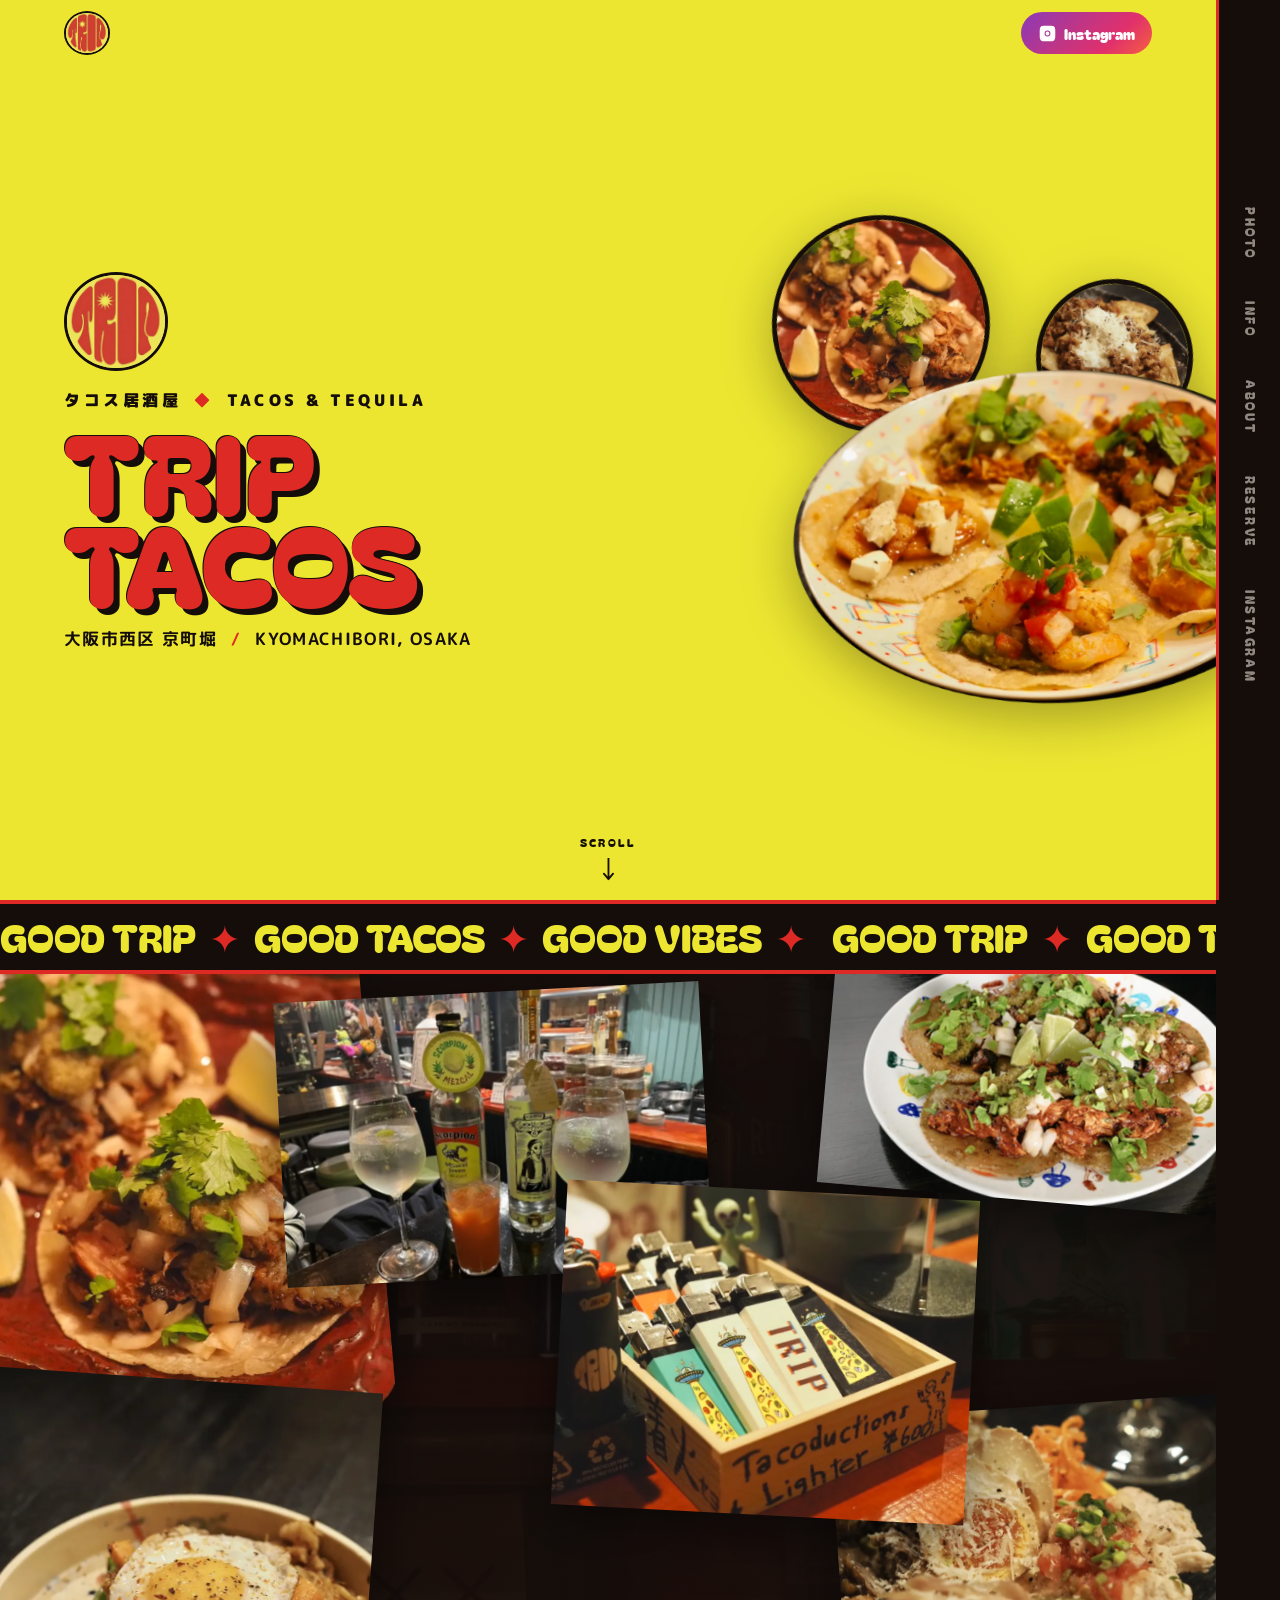
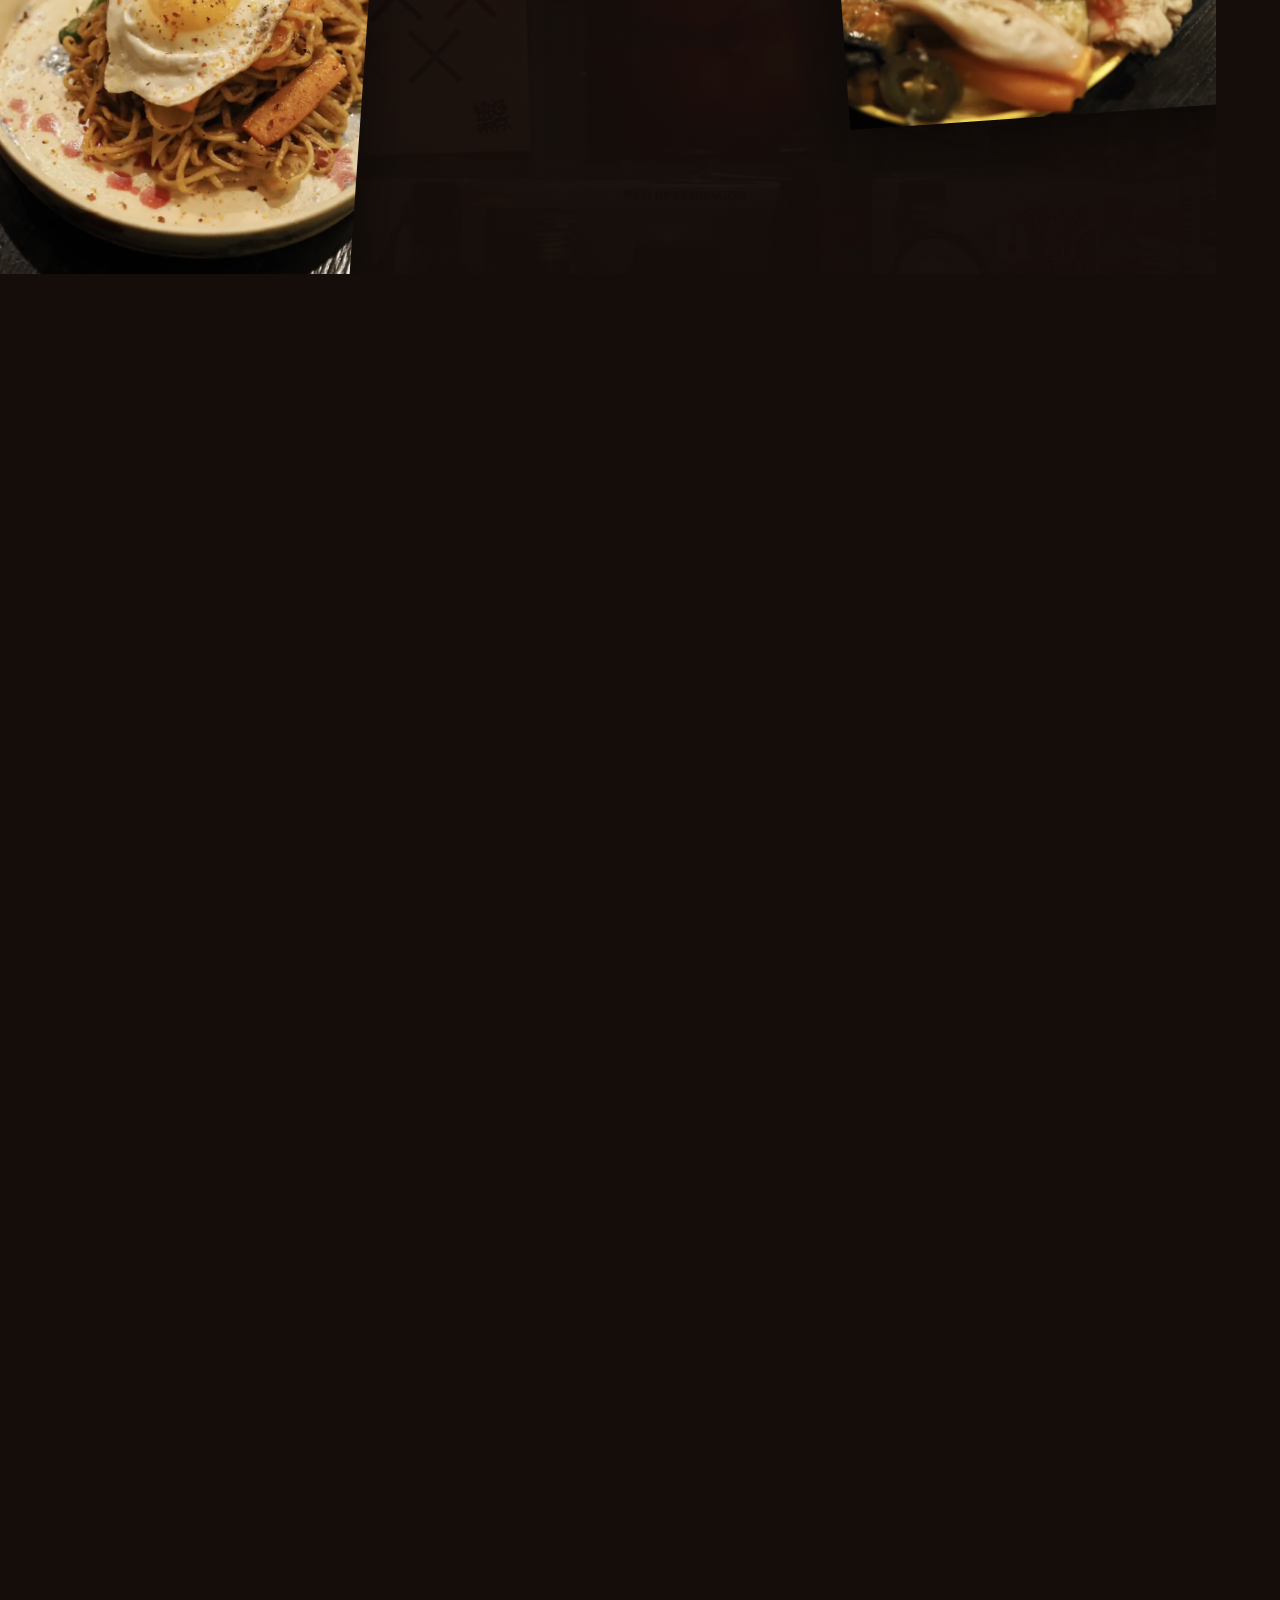
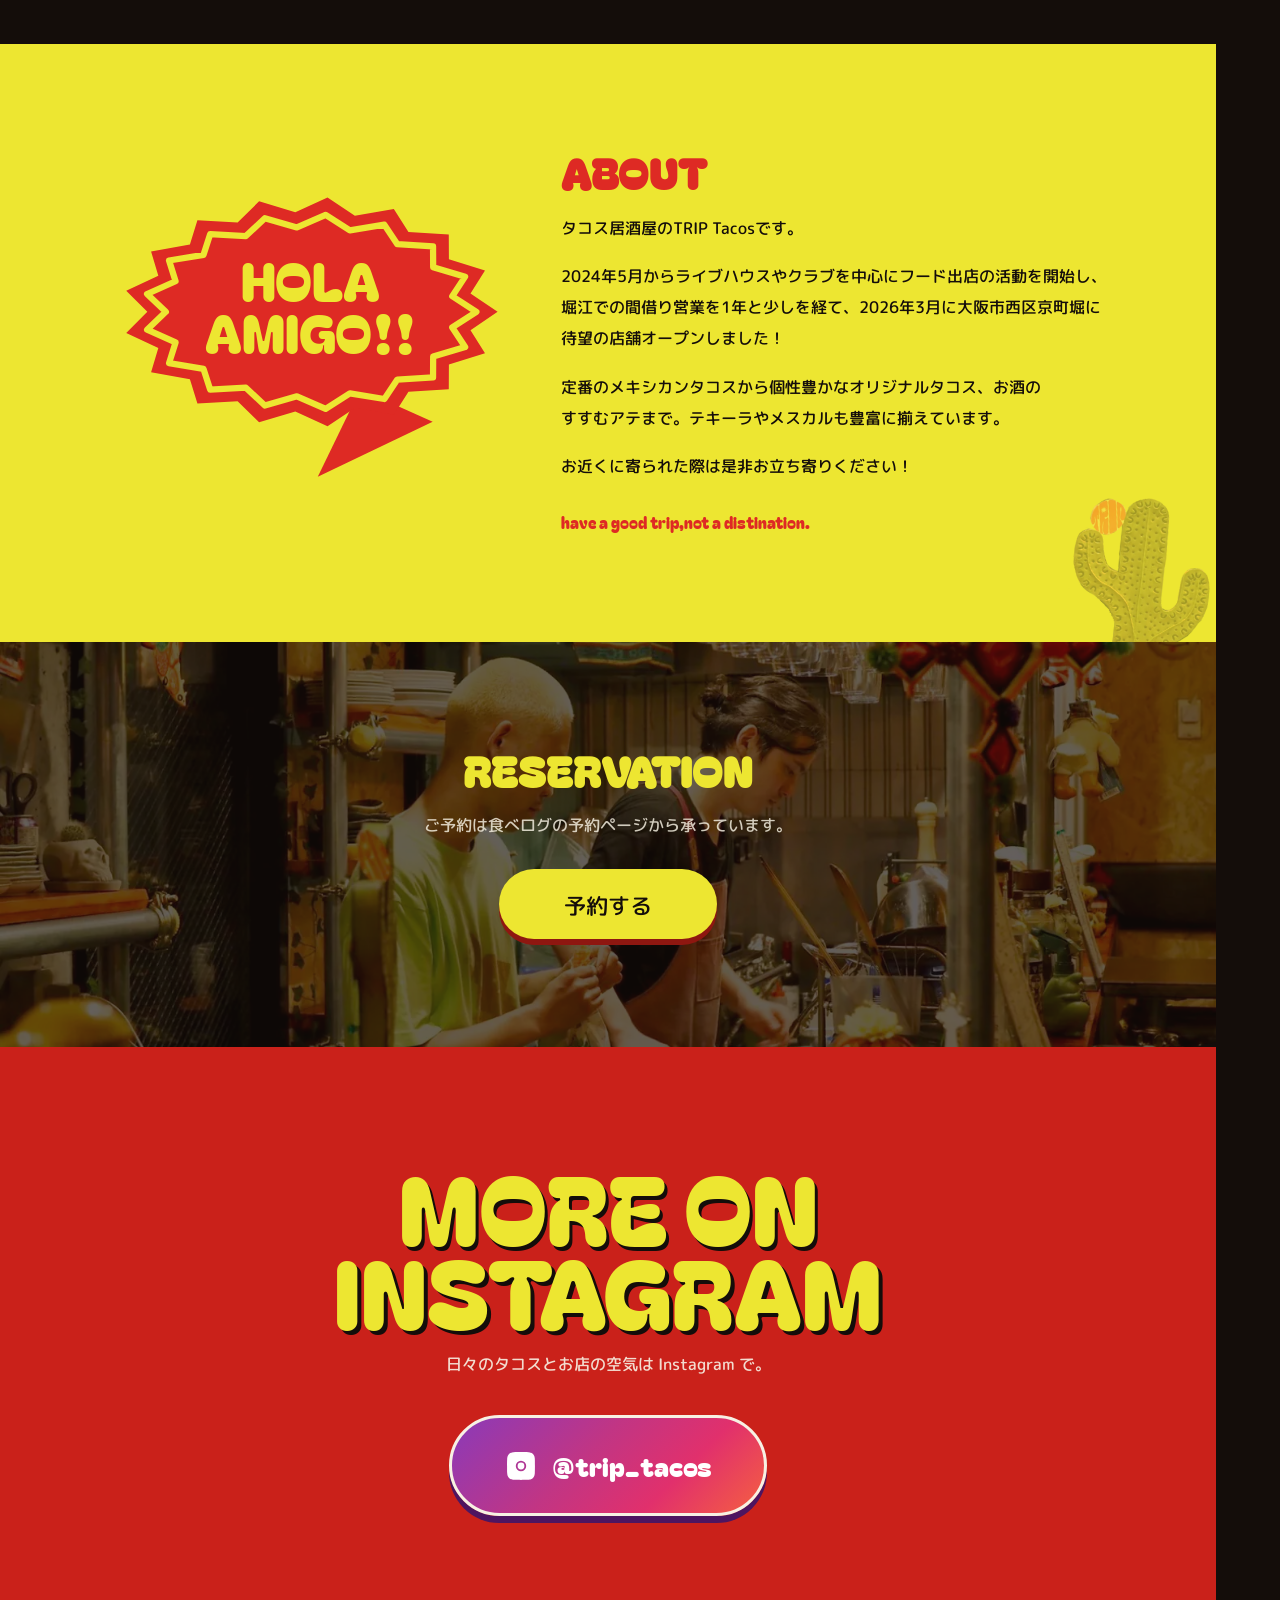
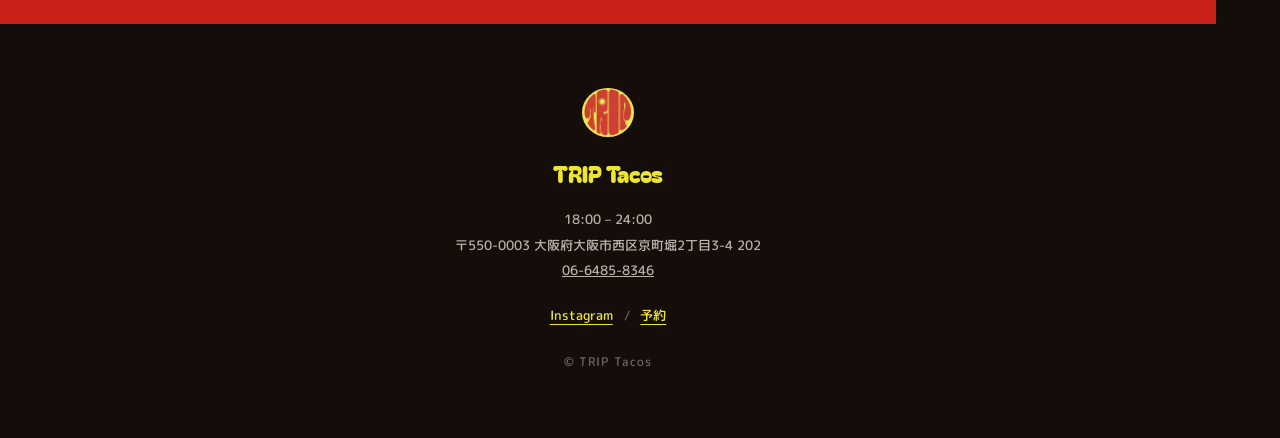
<file: index.html>
<!doctype html>
<html lang="ja">
<head>
<meta charset="utf-8">
<meta name="viewport" content="width=device-width, initial-scale=1">
<title>TRIP Tacos ｜ 大阪・京町堀のタコス居酒屋</title>
<meta name="description" content="大阪市西区京町堀のタコス居酒屋 TRIP Tacos。定番のメキシカンタコスからオリジナルタコス、テキーラ・メスカルまで。18:00-24:00 営業。">

<meta property="og:type" content="restaurant.restaurant">
<meta property="og:title" content="TRIP Tacos ｜ 大阪・京町堀のタコス居酒屋">
<meta property="og:description" content="Hola amigo!! 大阪市西区京町堀のタコス居酒屋。タコスとテキーラと、いい空気。">
<!-- サムネイルの実体は tools/og-image.html。差し替えは tools/build-og.sh で
     ※ 公開ドメインが決まったら、content を絶対URL(https://…/assets/web/og.jpg)
       に変える。相対パスだと取得できないクローラがある -->
<meta property="og:image" content="assets/web/og.jpg">
<meta property="og:image:width" content="1200">
<meta property="og:image:height" content="630">
<meta property="og:image:alt" content="TRIP Tacos ｜ 大阪・京町堀のタコス居酒屋">
<meta property="og:locale" content="ja_JP">
<meta name="twitter:card" content="summary_large_image">
<meta name="theme-color" content="#EDE631">

<link rel="icon" href="assets/web/logo.webp" type="image/webp">
<link rel="apple-touch-icon" href="assets/web/logo.webp">

<link rel="preconnect" href="https://fonts.googleapis.com">
<link rel="preconnect" href="https://fonts.gstatic.com" crossorigin>
<link rel="stylesheet" href="https://fonts.googleapis.com/css2?family=Bagel+Fat+One&family=Caveat:wght@500;600&family=M+PLUS+Rounded+1c:wght@400;500;700;900&display=swap">
<link rel="preload" as="image" href="assets/web/hero-tacos.webp">
<link rel="preload" as="image" href="assets/web/tacos-red.webp">
<link rel="preload" as="image" href="assets/web/nachos.webp">
<link rel="stylesheet" href="style.css">

<!-- JSが動く環境だけヒーロー写真を読み込み完了まで隠す。
     head で先に付けておかないと、隠す前に一瞬見えてしまう。
     JSが無効なら付かないので、その場合は従来どおり表示される -->
<script>document.documentElement.classList.add('js');</script>
</head>
<body>

<a class="skip-link" href="#main">本文へスキップ</a>

<header class="topbar" id="topbar">
  <a class="topbar__home" href="#top" aria-label="TRIP Tacos ホーム">
    <img src="assets/web/logo.webp" alt="" width="420" height="397" decoding="sync">
  </a>
  <a class="topbar__ig" href="https://www.instagram.com/trip_tacos/" target="_blank" rel="noopener">
    <svg class="ig-glyph" viewBox="0 0 24 24" aria-hidden="true" focusable="false">
      <path d="M12 2.16c3.2 0 3.58.01 4.85.07 1.17.05 1.8.25 2.23.41.56.22.96.48 1.38.9.42.42.68.82.9 1.38.16.42.36 1.06.41 2.23.06 1.27.07 1.65.07 4.85s-.01 3.58-.07 4.85c-.05 1.17-.25 1.8-.41 2.23-.22.56-.48.96-.9 1.38-.42.42-.82.68-1.38.9-.42.16-1.06.36-2.23.41-1.27.06-1.65.07-4.85.07s-3.58-.01-4.85-.07c-1.17-.05-1.8-.25-2.23-.41-.56-.22-.96-.48-1.38-.9-.42-.42-.68-.82-.9-1.38-.16-.42-.36-1.06-.41-2.23C2.17 15.58 2.16 15.2 2.16 12s.01-3.58.07-4.85c.05-1.17.25-1.8.41-2.23.22-.56.48-.96.9-1.38.42-.42.82-.68 1.38-.9.42-.16 1.06-.36 2.23-.41C8.42 2.17 8.8 2.16 12 2.16Zm0 6.16a3.68 3.68 0 1 0 0 7.36 3.68 3.68 0 0 0 0-7.36Zm0 6.07a2.39 2.39 0 1 1 0-4.78 2.39 2.39 0 0 1 0 4.78Zm4.69-6.22a.86.86 0 1 1-1.72 0 .86.86 0 0 1 1.72 0Z"/>
    </svg>
    <span>Instagram</span>
  </a>
</header>

<nav class="rail" aria-label="セクション">
  <ul class="rail__list">
    <li><a href="#photo">PHOTO</a></li>
    <li><a href="#info">INFO</a></li>
    <li><a href="#about">ABOUT</a></li>
    <li><a href="#reserve">RESERVE</a></li>
    <li><a href="#instagram">INSTAGRAM</a></li>
  </ul>
</nav>

<main id="main">

  <!-- ============ 1. ファーストビュー ============ -->
  <section class="hero" id="top">
    <div class="hero__type">
      <img class="hero__mark" src="assets/web/logo.webp" alt="" width="420" height="397" decoding="sync">
      <p class="hero__kicker">タコス居酒屋 <i>&#9670;</i> TACOS &amp; TEQUILA</p>
      <h1 class="hero__title">
        <span class="hero__word" style="--i:0">TRIP</span>
        <span class="hero__word" style="--i:1">TACOS</span>
      </h1>
      <p class="hero__place">大阪市西区 京町堀 <i>/</i> KYOMACHIBORI, OSAKA</p>
    </div>

    <div class="hero__photos">
      <figure class="hp hp--sub">
        <img src="assets/web/tacos-red.webp" alt="TRIP Tacos のタコス2種" width="764" height="900" fetchpriority="high" decoding="sync">
      </figure>
      <figure class="hp hp--nachos">
        <img src="assets/web/nachos.webp" alt="TRIP Tacos のナチョス" width="900" height="675" fetchpriority="high" decoding="sync">
      </figure>
      <figure class="hp hp--main">
        <img src="assets/web/hero-tacos.webp" alt="TRIP Tacos のタコス盛り合わせ" width="1200" height="936" fetchpriority="high" decoding="sync">
      </figure>
    </div>

    <!-- スマホ限定。右に寄った構図の左下を受け止める -->
    <div class="hero__says">
      <img class="hero__cactus" src="assets/web/cactus.webp" alt="" width="397" height="620" decoding="sync">
      <p class="hero__bubble">have a good trip,<br>not a distination.</p>
    </div>

    <a class="hero__scroll" href="#photo">
      <span>SCROLL</span>
      <svg viewBox="0 0 12 26" aria-hidden="true" focusable="false"><path d="M6 0v22M1 17l5 6 5-6" fill="none" stroke="currentColor" stroke-width="2" stroke-linecap="round" stroke-linejoin="round"/></svg>
    </a>
  </section>

  <!-- ============ 流れる帯 ============ -->
  <div class="marquee" aria-hidden="true">
    <div class="marquee__row">
      <span class="marquee__set">GOOD TRIP <i>&#10022;</i> GOOD TACOS <i>&#10022;</i> GOOD VIBES <i>&#10022;</i></span>
      <span class="marquee__set">GOOD TRIP <i>&#10022;</i> GOOD TACOS <i>&#10022;</i> GOOD VIBES <i>&#10022;</i></span>
      <span class="marquee__set">GOOD TRIP <i>&#10022;</i> GOOD TACOS <i>&#10022;</i> GOOD VIBES <i>&#10022;</i></span>
    </div>
  </div>

  <!-- ============ 2. PHOTO → 3. 店内 + INFO ============ -->
  <section class="sweep" id="photo" aria-label="料理写真と店内・店舗情報">
    <div class="sweep__track">
      <!-- INFO への着地点。写真が捌けきった位置に置いてある -->
      <span class="sweep__anchor" id="info" aria-hidden="true"></span>
      <div class="sweep__stage">

        <!-- 奥のレイヤー：店内 + 店舗情報 -->
        <div class="reveal">
          <div class="reveal__bg">
            <img src="assets/web/bar.webp" alt="TRIP Tacos の店内。酒瓶の並ぶ棚とネオン。" width="1600" height="1059" loading="lazy" decoding="async">
          </div>

          <div class="reveal__panel">
            <h2 class="reveal__head">INFO</h2>
            <dl class="info">
              <div class="info__row">
                <dt>OPEN</dt>
                <dd>18:00 – 24:00</dd>
              </div>
              <div class="info__row">
                <dt>ADDRESS</dt>
                <dd>
                  〒550-0003<br>
                  大阪府大阪市西区京町堀2丁目3-4 202
                </dd>
              </div>
              <div class="info__row">
                <dt>TEL</dt>
                <dd>06-6485-8346</dd>
              </div>
            </dl>
            <!-- 副次的な導線。2つ横並びにして、下の主ボタンと段を分ける -->
            <div class="quick">
              <a class="quick__btn" href="https://www.google.com/maps/search/?api=1&amp;query=TRIP%20Tacos%20%E5%A4%A7%E9%98%AA%E5%B8%82%E8%A5%BF%E5%8C%BA%E4%BA%AC%E7%94%BA%E5%A0%802-3-4" target="_blank" rel="noopener">
                <svg class="quick__icon" viewBox="0 0 24 24" aria-hidden="true" focusable="false"><use href="#pin"/></svg>
                <span>地図を開く</span>
              </a>
              <a class="quick__btn" href="tel:0664858346">
                <svg class="quick__icon" viewBox="0 0 24 24" aria-hidden="true" focusable="false"><use href="#tel"/></svg>
                <span>電話をかける</span>
              </a>
            </div>

            <div class="reveal__actions">
              <a class="btn btn--yellow" href="https://yoyaku.tabelog.com/yoyaku/smartphone/net_booking_form/index?rcd=27155347&amp;utm_source=ig&amp;utm_medium=social&amp;utm_content=link_in_bio&amp;fbclid=PAdGRleASFFjxleHRuA2FlbQIxMQBzcnRjBmFwcF9pZA8xMjQwMjQ1NzQyODc0MTQAAadVeL7wCjR5ECi9vT-h-mm7-gguXQdimPEVpnPkMVwVL5CkrwmGUzNiCnyuBQ_aem_BgXxcqTD4-bKdtQTn5_pJg" target="_blank" rel="noopener">予約する</a>
              <a class="btn btn--ig" href="https://www.instagram.com/trip_tacos/" target="_blank" rel="noopener">
                <svg class="ig-glyph" viewBox="0 0 24 24" aria-hidden="true" focusable="false"><use href="#ig"/></svg>
                @trip_tacos
              </a>
            </div>
          </div>
        </div>

        <!-- 手前のレイヤー：スクロールで左右に捌ける料理写真 -->
        <div class="food">
          <figure class="food__item food--l1" style="--x:-104;--r:-13"><img src="assets/web/tacos-red.webp" alt="タコス2種" width="764" height="900" loading="lazy" decoding="async"></figure>
          <figure class="food__item food--l2" style="--x:-128;--r:9"><img src="assets/web/yakisoba.webp" alt="目玉焼きをのせた焼きそば" width="675" height="900" loading="lazy" decoding="async"></figure>
          <figure class="food__item food--l3" style="--x:-86;--r:-7"><img src="assets/web/mezcal.webp" alt="メスカルのボトルとカクテル" width="1000" height="669" loading="lazy" decoding="async"></figure>
          <figure class="food__item food--r1" style="--x:104;--r:12"><img src="assets/web/plate-tacos.webp" alt="お皿に並んだタコス" width="1000" height="567" loading="lazy" decoding="async"></figure>
          <figure class="food__item food--r2" style="--x:130;--r:-10"><img src="assets/web/appetizer.webp" alt="お酒のすすむアテの盛り合わせ" width="1000" height="750" loading="lazy" decoding="async"></figure>
          <figure class="food__item food--r3" style="--x:88;--r:8"><img src="assets/web/lighters.webp" alt="オリジナルのライター" width="1000" height="785" loading="lazy" decoding="async"></figure>
        </div>

      </div>
    </div>
  </section>

  <!-- ============ 4. ABOUT ============ -->
  <section class="about" id="about">
    <div class="about__inner">

      <div class="about__bubble">
        <svg viewBox="-162 -104 324 250" role="img" aria-labelledby="bubble-t">
          <title id="bubble-t">Hola amigo!!</title>
          <path class="bubble__tail" d="M 40 62 L 6 132 L 98 88 Z"/>
          <path class="bubble__body" d="M 150.0 0.0 L 128.3 14.7 L 139.9 33.2 L 111.0 42.1 L 110.9 62.0 L 78.6 63.9 L 66.9 82.4 L 35.7 77.0 L 13.8 91.6 L -12.0 79.7 L -41.0 88.5 L -58.2 71.6 L -90.4 73.4 L -96.4 53.9 L -127.5 48.4 L -121.7 28.9 L -147.4 16.9 L -130.5 0.0 L -147.4 -16.9 L -121.7 -28.9 L -127.5 -48.4 L -96.4 -53.9 L -90.4 -73.4 L -58.2 -71.6 L -41.0 -88.5 L -12.0 -79.7 L 13.8 -91.6 L 35.7 -77.0 L 66.9 -82.4 L 78.6 -63.9 L 110.9 -62.0 L 111.0 -42.1 L 139.9 -33.2 L 128.3 -14.7 Z"/>
          <path class="bubble__line" d="M 133.0 0.0 L 113.7 12.5 L 124.0 28.2 L 98.4 35.7 L 98.3 52.5 L 69.7 54.2 L 59.3 69.8 L 31.7 65.3 L 12.3 77.7 L -10.7 67.6 L -36.4 75.0 L -51.6 60.7 L -80.2 62.2 L -85.5 45.7 L -113.1 41.1 L -107.9 24.5 L -130.7 14.3 L -115.7 0.0 L -130.7 -14.3 L -107.9 -24.5 L -113.1 -41.1 L -85.5 -45.7 L -80.2 -62.2 L -51.6 -60.7 L -36.4 -75.0 L -10.7 -67.6 L 12.3 -77.7 L 31.7 -65.3 L 59.3 -69.8 L 69.7 -54.2 L 98.3 -52.5 L 98.4 -35.7 L 124.0 -28.2 L 113.7 -12.5 Z"/>
          <text class="bubble__text" x="0" y="-8" text-anchor="middle">HOLA</text>
          <text class="bubble__text" x="0" y="34" text-anchor="middle">AMIGO!!</text>
        </svg>
      </div>

      <div class="about__body">
        <h2 class="sec-head">ABOUT</h2>
        <p>タコス居酒屋のTRIP Tacosです。</p>
        <p>2024年5月からライブハウスやクラブを中心にフード出店の活動を開始し、堀江での間借り営業を1年と少しを経て、2026年3月に大阪市西区京町堀に待望の店舗オープンしました！</p>
        <p>定番のメキシカンタコスから個性豊かなオリジナルタコス、お酒のすすむアテまで。テキーラやメスカルも豊富に揃えています。</p>
        <p>お近くに寄られた際は是非お立ち寄りください！</p>
        <p class="about__sign">have a good trip,not a distination.</p>
      </div>
    </div>

    <!-- 装飾。本文の外側に置きたいので .about__inner の外に出してある -->
    <img class="about__cactus" src="assets/web/cactus.webp" alt="" width="397" height="620" loading="lazy" decoding="async">
  </section>

  <!-- ============ 5. RESERVATION ============ -->
  <section class="reserve" id="reserve">
    <img class="reserve__kitchen" src="assets/web/kitchen.webp" alt="TRIP Tacos の厨房で調理するスタッフ" width="1500" height="1124" loading="lazy" decoding="async">
    <div class="reserve__inner">
      <h2 class="sec-head sec-head--light">RESERVATION</h2>
      <p class="reserve__note">ご予約は食べログの予約ページから承っています。</p>
      <a class="btn btn--big" href="https://yoyaku.tabelog.com/yoyaku/smartphone/net_booking_form/index?rcd=27155347&amp;utm_source=ig&amp;utm_medium=social&amp;utm_content=link_in_bio&amp;fbclid=PAdGRleASFFjxleHRuA2FlbQIxMQBzcnRjBmFwcF9pZA8xMjQwMjQ1NzQyODc0MTQAAadVeL7wCjR5ECi9vT-h-mm7-gguXQdimPEVpnPkMVwVL5CkrwmGUzNiCnyuBQ_aem_BgXxcqTD4-bKdtQTn5_pJg" target="_blank" rel="noopener">予約する</a>
    </div>
  </section>

  <!-- ============ 6. INSTAGRAM ============ -->
  <section class="insta" id="instagram">
    <h2 class="insta__head">MORE ON<br>INSTAGRAM</h2>
    <p class="insta__lead">日々のタコスとお店の空気は Instagram で。</p>
    <a class="insta__cta" href="https://www.instagram.com/trip_tacos/" target="_blank" rel="noopener">
      <svg class="ig-glyph" viewBox="0 0 24 24" aria-hidden="true" focusable="false"><use href="#ig"/></svg>
      <span>@trip_tacos</span>
    </a>
  </section>

</main>

<footer class="foot">
  <img class="foot__mark" src="assets/web/logo.webp" alt="" width="420" height="397" loading="lazy" decoding="async">
  <p class="foot__name">TRIP Tacos</p>
  <p class="foot__meta">
    18:00 – 24:00<br>
    〒550-0003 大阪府大阪市西区京町堀2丁目3-4 202<br>
    <a href="tel:0664858346">06-6485-8346</a>
  </p>
  <p class="foot__links">
    <a href="https://www.instagram.com/trip_tacos/" target="_blank" rel="noopener">Instagram</a>
    <span aria-hidden="true">/</span>
    <a href="https://yoyaku.tabelog.com/yoyaku/smartphone/net_booking_form/index?rcd=27155347&amp;utm_source=ig&amp;utm_medium=social&amp;utm_content=link_in_bio&amp;fbclid=PAdGRleASFFjxleHRuA2FlbQIxMQBzcnRjBmFwcF9pZA8xMjQwMjQ1NzQyODc0MTQAAadVeL7wCjR5ECi9vT-h-mm7-gguXQdimPEVpnPkMVwVL5CkrwmGUzNiCnyuBQ_aem_BgXxcqTD4-bKdtQTn5_pJg" target="_blank" rel="noopener">予約</a>
  </p>
  <p class="foot__copy">&copy; TRIP Tacos</p>
</footer>

<!-- アイコンの共有定義 -->
<svg width="0" height="0" style="position:absolute" aria-hidden="true" focusable="false">
  <symbol id="ig" viewBox="0 0 24 24">
    <path d="M12 2.16c3.2 0 3.58.01 4.85.07 1.17.05 1.8.25 2.23.41.56.22.96.48 1.38.9.42.42.68.82.9 1.38.16.42.36 1.06.41 2.23.06 1.27.07 1.65.07 4.85s-.01 3.58-.07 4.85c-.05 1.17-.25 1.8-.41 2.23-.22.56-.48.96-.9 1.38-.42.42-.82.68-1.38.9-.42.16-1.06.36-2.23.41-1.27.06-1.65.07-4.85.07s-3.58-.01-4.85-.07c-1.17-.05-1.8-.25-2.23-.41-.56-.22-.96-.48-1.38-.9-.42-.42-.68-.82-.9-1.38-.16-.42-.36-1.06-.41-2.23C2.17 15.58 2.16 15.2 2.16 12s.01-3.58.07-4.85c.05-1.17.25-1.8.41-2.23.22-.56.48-.96.9-1.38.42-.42.82-.68 1.38-.9.42-.16 1.06-.36 2.23-.41C8.42 2.17 8.8 2.16 12 2.16Zm0 6.16a3.68 3.68 0 1 0 0 7.36 3.68 3.68 0 0 0 0-7.36Zm0 6.07a2.39 2.39 0 1 1 0-4.78 2.39 2.39 0 0 1 0 4.78Zm4.69-6.22a.86.86 0 1 1-1.72 0 .86.86 0 0 1 1.72 0Z"/>
  </symbol>
  <symbol id="pin" viewBox="0 0 24 24">
    <path d="M12 2c-3.87 0-7 3.13-7 7 0 5.25 7 13 7 13s7-7.75 7-13c0-3.87-3.13-7-7-7Zm0 9.5A2.5 2.5 0 1 1 12 6.5a2.5 2.5 0 0 1 0 5Z"/>
  </symbol>
  <symbol id="tel" viewBox="0 0 24 24">
    <path d="M6.6 10.8a15.1 15.1 0 0 0 6.6 6.6l2.2-2.2c.28-.28.68-.36 1.03-.25 1.13.37 2.35.57 3.57.57.55 0 1 .45 1 1V20c0 .55-.45 1-1 1C10.4 21 3 13.6 3 4.5c0-.55.45-1 1-1h3.5c.55 0 1 .45 1 1 0 1.25.2 2.45.57 3.57.11.35.03.75-.25 1.03l-2.22 2.2Z"/>
  </symbol>
</svg>

<script type="application/ld+json">
{
  "@context": "https://schema.org",
  "@type": "Restaurant",
  "name": "TRIP Tacos",
  "servesCuisine": "メキシコ料理",
  "telephone": "+81-6-6485-8346",
  "url": "https://www.instagram.com/trip_tacos/",
  "sameAs": ["https://www.instagram.com/trip_tacos/"],
  "address": {
    "@type": "PostalAddress",
    "postalCode": "550-0003",
    "addressCountry": "JP",
    "addressRegion": "大阪府",
    "addressLocality": "大阪市西区",
    "streetAddress": "京町堀2丁目3-4 202"
  },
  "openingHoursSpecification": [{
    "@type": "OpeningHoursSpecification",
    "dayOfWeek": ["Monday","Tuesday","Wednesday","Thursday","Friday","Saturday","Sunday"],
    "opens": "18:00",
    "closes": "24:00"
  }],
  "acceptsReservations": "https://yoyaku.tabelog.com/yoyaku/smartphone/net_booking_form/index?rcd=27155347"
}
</script>

<script src="script.js" defer></script>
</body>
</html>
</file>
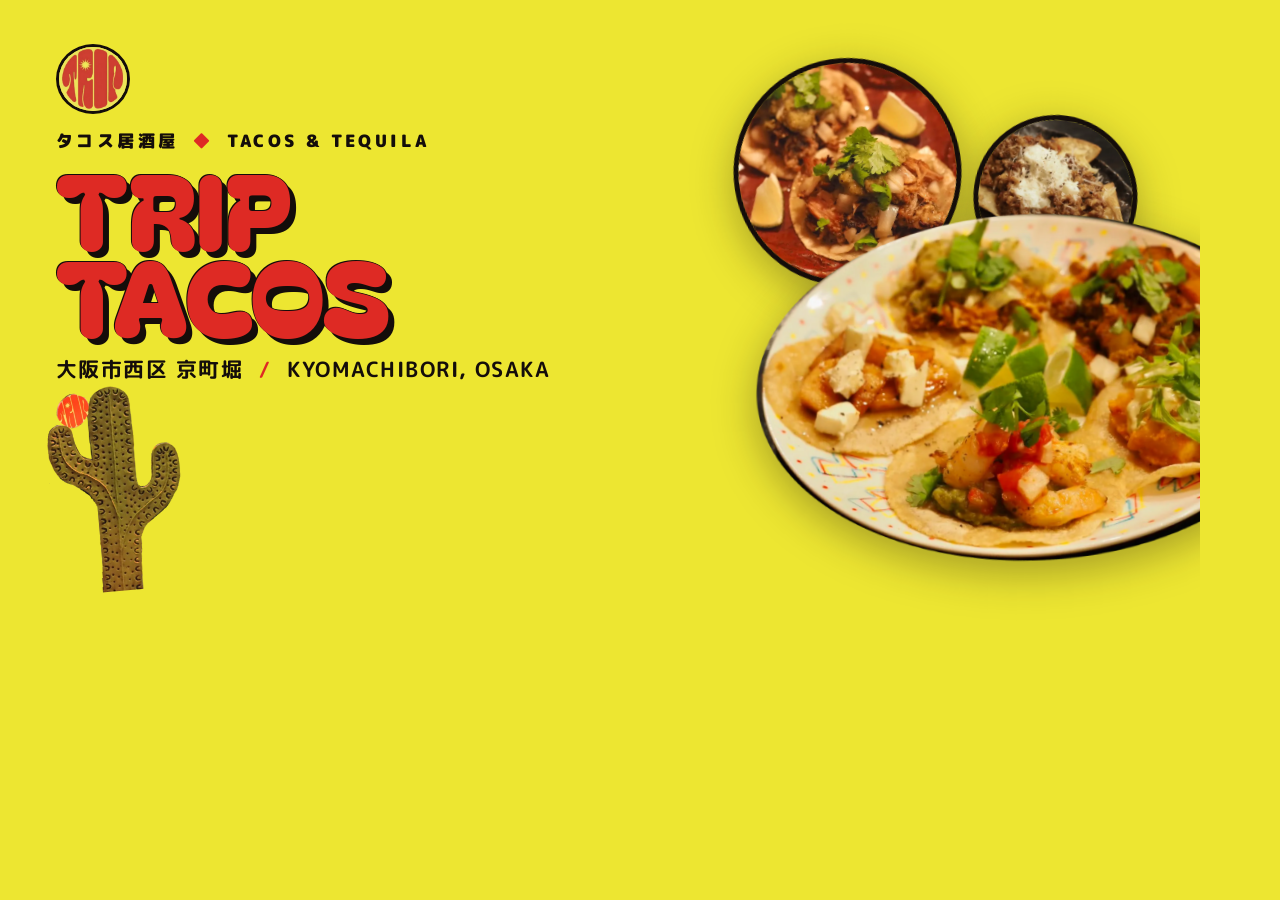
<file: tools/og-image.html>
<!doctype html>
<html lang="ja">
<head>
<meta charset="utf-8">
<title>OGP画像の版面</title>
<!--
  SNSに貼ったときのサムネイル(og:image)の元版。
  1200x630 ちょうどで描画し、tools/build-og.sh がこれを撮影して
  assets/web/og.jpg を作る。文言や配置を変えたらスクリプトを再実行すること。
-->
<link rel="preconnect" href="https://fonts.googleapis.com">
<link rel="preconnect" href="https://fonts.gstatic.com" crossorigin>
<link rel="stylesheet" href="https://fonts.googleapis.com/css2?family=Bagel+Fat+One&family=M+PLUS+Rounded+1c:wght@700;900&display=swap">
<style>
  :root {
    --red:    #DE2A24;
    --yellow: #EDE631;
    --ink:    #140D0A;
  }
  * { box-sizing: border-box; margin: 0; padding: 0; }
  html, body { width: 1200px; height: 630px; overflow: hidden; }

  body {
    background: var(--yellow);
    font-family: "M PLUS Rounded 1c", "Hiragino Maru Gothic ProN", sans-serif;
    display: grid;
    grid-template-columns: 1fr 1fr;
    align-items: center;
    gap: 28px;
    padding: 44px 56px;
  }

  /* ---- 左：ロゴタイプ ---- */
  .type { display: flex; flex-direction: column; height: 100%; }

  .mark {
    width: 74px; height: 70px;
    border: 3px solid var(--ink);
    border-radius: 50%;
    margin-bottom: 14px;
  }

  .kicker {
    font-weight: 900;
    font-size: 17px;
    letter-spacing: .2em;
    color: var(--ink);
    margin-bottom: 10px;
  }
  .kicker i { font-style: normal; color: var(--red); margin: 0 .35em; }

  .title {
    font-family: "Bagel Fat One", sans-serif;
    font-weight: 400;
    font-size: 106px;
    line-height: .82;
    color: var(--red);
    text-shadow:
       .055em .055em 0 var(--ink),
      -.006em -.006em 0 var(--ink),
       .012em 0 0 var(--ink);
  }
  .title span { display: block; }

  .place {
    margin-top: 16px;
    font-weight: 700;
    font-size: 21px;
    letter-spacing: .07em;
    color: var(--ink);
  }
  .place i { font-style: normal; color: var(--red); margin: 0 .4em; }

  /* 左下のサボテン */
  .cactus {
    width: 132px;
    margin-top: auto;
    margin-left: -6px;
    transform: rotate(-5deg);
    align-self: flex-start;
  }

  /* ---- 右：料理3点 ---- */
  /* 盛り合わせは元画像の時点で右端が切れている。
     版面の外まではみ出させ、切れ目を枠の外に逃がす（本編と同じ考え方） */
  .dishes {
    position: relative;
    width: 100%;
    max-width: 540px;
    aspect-ratio: 1 / .98;
    justify-self: end;
    margin-right: -120px;
  }
  .dishes figure { position: absolute; margin: 0; }
  .dishes img { width: 100%; height: auto; filter: drop-shadow(0 12px 22px rgba(20,13,10,.34)); }

  .d-sub    { left: 0;   top: 0;    width: 43%; z-index: 2; transform: rotate(-9deg); }
  /* はみ出した分を見込んだ位置。ここを詰めると枠に欠かれる */
  .d-nachos { right: 24%; top: 11%; width: 31%; z-index: 1; transform: rotate(8deg); }
  .d-main   { left: 4%;  bottom: 0; width: 92%; z-index: 3; transform: rotate(-2deg); }

  /* 丸い2点は切り抜き画像ではないので、円に抜いて皿として見せる（本編と同じ扱い） */
  .d-sub img, .d-nachos img {
    aspect-ratio: 1;
    object-fit: cover;
    border-radius: 50%;
    border: 5px solid var(--ink);
  }
</style>
</head>
<body>

  <div class="type">
    <img class="mark" src="../assets/web/logo.webp" alt="">
    <p class="kicker">タコス居酒屋 <i>&#9670;</i> TACOS &amp; TEQUILA</p>
    <h1 class="title"><span>TRIP</span><span>TACOS</span></h1>
    <p class="place">大阪市西区 京町堀 <i>/</i> KYOMACHIBORI, OSAKA</p>
    <img class="cactus" src="../assets/web/cactus.webp" alt="">
  </div>

  <div class="dishes">
    <figure class="d-sub"><img src="../assets/web/tacos-red.webp" alt=""></figure>
    <figure class="d-nachos"><img src="../assets/web/nachos.webp" alt=""></figure>
    <figure class="d-main"><img src="../assets/web/hero-tacos.webp" alt=""></figure>
  </div>

</body>
</html>
</file>
<file: style.css>
@charset "utf-8";

/* ============================================================
   TRIP Tacos
   色は assets のロゴ／既存グラフィックから抽出した実測値
   ============================================================ */

:root {
  --red:        #DE2A24;
  --red-deep:   #CA211A;
  --red-shade:  #8E1710;
  --yellow:     #EDE631;
  --yellow-warm:#F5CB19;
  --orange:     #FB3A0C;
  --ink:        #140D0A;
  --cream:      #F7F1E3;

  /* 見出しの Bagel Fat One に合わせ、本文も丸ゴシックで揃える。
     Hiragino Maru Gothic ProN は Mac / iPhone に入っている丸ゴシックなので、
     Webフォントが届く前もほぼ同じ形で表示される */
  --font-display: "Bagel Fat One", "M PLUS Rounded 1c", "Hiragino Maru Gothic ProN", system-ui, sans-serif;
  --font-body: "M PLUS Rounded 1c", "Hiragino Maru Gothic ProN", "Zen Maru Gothic", system-ui, sans-serif;

  --pad: clamp(1.25rem, 5vw, 4rem);
  --sweep-unit: 1vw;   /* 料理写真が捌ける距離の単位。モバイルで拡大する */
  --rail-w: clamp(48px, 5vw, 76px);   /* 右端の縦型メニューの幅 */

  /* Instagram の色。本家の虹色から青と黄を落とし、紫→マゼンタ→ピンク→
     オレンジだけを使う。終点のオレンジがサイトの赤・黄と地続きになる */
  --ig-grad: linear-gradient(135deg, #8A3AB9 0%, #C13584 42%, #E1306C 70%, #F56040 100%);
  --ig-shade: #4E1560;
}

*, *::before, *::after { box-sizing: border-box; }

html { -webkit-text-size-adjust: 100%; scroll-behavior: smooth; }

body {
  margin: 0;
  padding-right: var(--rail-w);   /* 右端の縦メニューぶんを空ける */
  background: var(--ink);
  color: var(--cream);
  font-family: var(--font-body);
  font-weight: 500;
  line-height: 1.9;
  overflow-x: hidden;
  text-rendering: optimizeLegibility;
}

img { display: block; max-width: 100%; height: auto; }
a { color: inherit; }

.skip-link {
  position: absolute; left: -9999px; top: 0; z-index: 999;
  background: var(--yellow); color: var(--ink);
  padding: .75rem 1.25rem; font-weight: 700; text-decoration: none;
}
.skip-link:focus { left: 0; }

:where(a, button):focus-visible {
  outline: 3px solid var(--yellow);
  outline-offset: 3px;
  border-radius: 4px;
}

.ig-glyph { width: 1.25em; height: 1.25em; fill: currentColor; flex: none; }

.sec-head {
  font-family: var(--font-display);
  font-size: clamp(1.6rem, 4.5vw, 2.6rem);
  line-height: 1;
  margin: 0 0 1.2rem;
  color: var(--red);
  letter-spacing: .02em;
}
.sec-head--light { color: var(--yellow); }


/* ============================================================
   ヘッダー
   ============================================================ */
.topbar {
  position: fixed; inset: 0 0 auto 0; z-index: 50;
  display: flex; align-items: center; justify-content: space-between;
  gap: 1rem;
  /* position:fixed は body の padding を受けないので自前で避ける */
  padding: .7rem calc(var(--pad) + var(--rail-w)) .7rem var(--pad);
  transition: background-color .3s ease, backdrop-filter .3s ease;
}


/* ============================================================
   右端の縦型セクションメニュー
   ============================================================ */
.rail {
  position: fixed; top: 0; right: 0; z-index: 60;
  width: var(--rail-w);
  height: 100vh; height: 100svh;
  background: var(--ink);
  border-left: 3px solid var(--red);
  display: flex; align-items: center; justify-content: center;
}

.rail__list {
  list-style: none; margin: 0; padding: 0;
  display: flex; flex-direction: column; align-items: center;
  gap: clamp(1.1rem, 2.6vh, 2rem);
}

.rail__list a {
  /* 縦組み。ラテン文字は90度回って上から下に読める */
  writing-mode: vertical-rl;
  text-orientation: mixed;
  font-family: var(--font-display);
  font-size: clamp(.62rem, 1.5vh, .78rem);
  letter-spacing: .22em;
  line-height: 1;
  text-decoration: none;
  color: rgba(247, 241, 227, .55);
  padding: .35em .2em;
  transition: color .2s ease;
}
.rail__list a:hover { color: var(--yellow); }

/* 現在地。左に黄色の線を出す */
.rail__list a.is-current {
  color: var(--yellow);
  position: relative;
}
.rail__list a.is-current::before {
  content: ""; position: absolute;
  left: -.45em; top: 0; bottom: 0;
  width: 3px; border-radius: 3px;
  background: var(--yellow);
}

/* スクロール位置の目印。表示はしない。
   写真が捌けきった後の「溜め」の中に着地させる */
.sweep__anchor {
  position: absolute; top: 60%; left: 0;
  width: 1px; height: 1px;
}
.topbar.is-stuck {
  background: rgba(20, 13, 10, .88);
  backdrop-filter: blur(10px);
}

.topbar__home { display: block; line-height: 0; }
.topbar__home img {
  width: clamp(38px, 6vw, 46px); height: auto;
  border-radius: 50%;
  border: 2px solid var(--ink);
  transition: transform .3s ease;
}
.topbar.is-stuck .topbar__home img { border-color: var(--yellow); }
.topbar__home:hover img { transform: rotate(-8deg) scale(1.06); }

.topbar__ig {
  display: inline-flex; align-items: center; gap: .5em;
  font-family: var(--font-display);
  font-size: clamp(.78rem, 2.4vw, .95rem);
  text-decoration: none;
  padding: .45em 1.1em;
  border-radius: 999px;
  background: var(--ig-grad); color: #fff;
  transition: filter .2s ease, transform .2s ease;
}
.topbar__ig:hover { filter: brightness(1.12); transform: translateY(-2px); }


/* ============================================================
   1. ファーストビュー
   ============================================================ */
.hero {
  position: relative;
  min-height: 100vh;
  min-height: 100svh;
  background: var(--yellow);
  display: grid;
  grid-template-rows: auto auto;
  align-content: center;
  justify-items: center;
  gap: clamp(1.25rem, 4vh, 2.5rem);
  padding: clamp(4.5rem, 11vh, 7rem) var(--pad) clamp(2.5rem, 6vh, 4rem);
  overflow: hidden;
}

.hero__type { position: relative; z-index: 2; text-align: center; width: 100%; }

/* 画像が届く前は、枠線と alt テキストだけが先に描画されてしまう
   （丸い写真の黒フチが輪っかだけ見える状態）。
   読み込みが終わるまで伏せておき、揃ってから出す。
   .js が付くのは head のスクリプトが動いたときだけなので、
   JS無効の環境ではこの指定自体が効かず、従来どおり表示される */
.js .hero__mark,
.js .hero__photos,
.js .hero__says,
.js .topbar__home img { opacity: 0; }

.js.first-view-ready .hero__mark,
.js.first-view-ready .hero__says,
.js.first-view-ready .topbar__home img { opacity: 1; transition: opacity .5s ease; }

.hero__mark {
  width: clamp(58px, 9vw, 104px); height: auto;
  margin: 0 auto .9rem;
  border-radius: 50%;
  border: 3px solid var(--ink);
  animation: bob 5s ease-in-out infinite;
}
@keyframes bob {
  0%, 100% { transform: translateY(0) rotate(-5deg); }
  50%      { transform: translateY(-9px) rotate(5deg); }
}

.hero__kicker {
  margin: 0 0 .5rem;
  font-weight: 900;
  font-size: clamp(.72rem, 2.6vw, 1rem);
  letter-spacing: .22em;
  color: var(--ink);
}
.hero__kicker i { font-style: normal; color: var(--red); margin: 0 .3em; }

.hero__title {
  margin: 0;
  font-family: var(--font-display);
  font-weight: 400;
  font-size: clamp(3.2rem, 15vw, 7rem);
  line-height: .82;
  letter-spacing: .005em;
  color: var(--red);
  text-shadow:
     .055em .055em 0 var(--ink),
    -.006em -.006em 0 var(--ink),
     .012em 0 0 var(--ink);
}
.hero__word {
  display: block;
  animation: pop .75s cubic-bezier(.2, 1.25, .4, 1) both;
  animation-delay: calc(var(--i) * .11s + .05s);
}
@keyframes pop {
  from { opacity: 0; transform: translateY(.22em) scale(.9); }
  to   { opacity: 1; transform: none; }
}

.hero__place {
  margin: 1rem 0 0;
  font-weight: 700;
  font-size: clamp(.72rem, 2.4vw, 1.05rem);
  letter-spacing: .08em;
  text-wrap: balance;   /* 折り返すときは2行を均等に */
  color: var(--ink);
}
.hero__place i { font-style: normal; color: var(--red); margin: 0 .45em; }

/* 料理写真3点のかたまり。タコス2点で挟んでナチョスを添え、
   ひと目で「タコス屋」と分かるようにする。
   位置はすべて % なので、箱ごと拡大縮小すれば構図は崩れない */
.hero__photos {
  position: relative; z-index: 1;
  width: 100%;
  max-width: min(100%, 52svh);
  /* 盛り合わせの右端は元画像の時点で見切れている。
     レールぶん右へ出し、.hero の overflow:hidden でちょうど
     縦メニューの際で切り落として、見切れを目立たなくする */
  justify-self: end;
  margin-right: calc(-1 * (var(--rail-w) + var(--pad)));
  aspect-ratio: 1 / 0.98;
  animation: rise 1s cubic-bezier(.2, .9, .3, 1) .3s both;
}
/* JS有効時は、読み込み完了を合図に出す（上の遅延指定は使わない）。
   opacity を明示しておくのは保険。アニメーションが動かない環境でも
   写真が消えたままにならないようにする */
.js .hero__photos { animation: none; }
.js.first-view-ready .hero__photos {
  opacity: 1;
  animation: rise .9s cubic-bezier(.2, .9, .3, 1) both;
}

.hp { position: absolute; margin: 0; }
.hp img {
  width: 100%; height: auto;
  filter: drop-shadow(0 14px 26px rgba(20, 13, 10, .34));
}

.hp--sub    { left:  0;   top:    0; width: 43%; z-index: 2; transform: rotate(-9deg); }
/* right の余白は、クラスタ右端がレールの下に潜るぶんを見込んでいる。
   ここを詰めるとナチョスがレールに欠かれる */
.hp--nachos { right: 17%; top:  13%; width: 31%; z-index: 1; transform: rotate(8deg); }
.hp--main   { left:  4%;  bottom: 0; width: 92%; z-index: 3; transform: rotate(-2deg); }

/* 中央の盛り合わせは背景が抜けた切り抜き画像なのでそのまま置く。
   残り2点は四角い写真なので、丸く抜いて「皿」として見せ、
   切り抜き1点 + 皿2点という組み方に揃える */
.hp--sub img,
.hp--nachos img {
  aspect-ratio: 1;
  object-fit: cover; object-position: center;
  border-radius: 50%;
  border: 5px solid var(--ink);
}

@keyframes rise {
  from { opacity: 0; transform: translateY(14%); }
  to   { opacity: 1; transform: none; }
}

/* サボテンのひとこと。PCでは出さない（下のメディアクエリで表示） */
.hero__says { display: none; }

.hero__cactus {
  width: clamp(46px, 14vw, 72px);
  height: auto;
  flex: none;
  transform: rotate(-5deg);
}

.hero__bubble {
  position: relative;
  margin: 0 0 .9rem;
  padding: .5em .85em .55em;
  border-radius: 16px 16px 16px 4px;
  background: var(--ink);
  color: var(--cream);
  font-family: "Caveat", var(--font-body);
  font-weight: 600;
  font-size: clamp(.95rem, 4.4vw, 1.2rem);
  line-height: 1.2;
  letter-spacing: .01em;
  white-space: nowrap;
  transform: rotate(-2deg);
}
/* サボテンの方へ向くしっぽ */
.hero__bubble::after {
  content: "";
  position: absolute; left: -6px; bottom: 7px;
  border: 6px solid transparent;
  border-right-color: var(--ink);
  border-left: 0;
}

.hero__scroll {
  position: absolute; z-index: 3;
  left: 50%; bottom: 1.1rem; transform: translateX(-50%);
  display: flex; flex-direction: column; align-items: center; gap: .35rem;
  font-family: var(--font-display);
  font-size: .68rem; letter-spacing: .2em;
  color: var(--ink); text-decoration: none;
  mix-blend-mode: multiply;
}
.hero__scroll svg { width: 11px; height: 24px; animation: nudge 1.7s ease-in-out infinite; }
@keyframes nudge {
  0%, 100% { transform: translateY(0); opacity: .5; }
  50%      { transform: translateY(5px); opacity: 1; }
}


/* ============================================================
   流れる帯
   ============================================================ */
.marquee {
  background: var(--ink);
  overflow: hidden;
  padding: .5em 0;
  border-block: 4px solid var(--red);
}
.marquee__row { display: flex; width: max-content; animation: slide 26s linear infinite; }
.marquee__set {
  font-family: var(--font-display);
  font-size: clamp(1.3rem, 4.2vw, 2.4rem);
  line-height: 1.3;
  color: var(--yellow);
  white-space: nowrap;
  padding-right: .5em;
}
.marquee__set i { font-style: normal; color: var(--red); margin: 0 .15em; }
@keyframes slide { to { transform: translateX(-33.3333%); } }


/* ============================================================
   2. PHOTO → 店内 + INFO（スクロールで左右に捌ける）
   ============================================================ */
/* stage と同じ svh 基準にしておく。iOS でアドレスバーが伸縮しても
   進捗の分母が変わらず、写真が飛ばない。
   高さのうち後半は、INFO を読ませるための「溜め」に使う（script.js 参照） */
.sweep__track { position: relative; height: 430vh; height: 430svh; }

.sweep__stage {
  position: sticky; top: 0;
  height: 100vh; height: 100svh;
  overflow: hidden;
  background: var(--ink);
}

/* --- 奥のレイヤー：店内写真 + 店舗情報 --- */
.reveal { position: absolute; inset: 0; }

.reveal__bg { position: absolute; inset: 0; }
.reveal__bg img {
  width: 100%; height: 100%; object-fit: cover;
  transform: scale(calc(1.22 - var(--p, 0) * .22));
  opacity: calc(.2 + var(--p, 0) * .8);
}
.reveal__bg::after {
  content: ""; position: absolute; inset: 0;
  background: radial-gradient(ellipse at 50% 45%, rgba(20,13,10,.45) 0%, rgba(20,13,10,.9) 72%);
}

.reveal__panel {
  position: absolute; inset: 0;
  display: flex; flex-direction: column; align-items: center; justify-content: center;
  gap: .35rem;
  padding: 5rem var(--pad) 3rem;
  text-align: center;
  opacity: var(--pi, 0);
  transform: translateY(calc((1 - var(--pi, 0)) * 26px));
  /* 出ていない間は透明なリンクがクリックを拾わないようにする。
     出たら script.js が .is-revealed を付ける */
  pointer-events: none;
}
.sweep__stage.is-revealed .reveal__panel { pointer-events: auto; }
/* 店内写真の上でも情報が読めるように、文字の下だけ暗く落とす */
.reveal__panel::before {
  content: ""; position: absolute;
  left: 50%; top: 50%; transform: translate(-50%, -50%);
  width: min(820px, 108%); height: min(660px, 104%);
  background: radial-gradient(ellipse at center,
    rgba(20,13,10,.92) 0%,
    rgba(20,13,10,.82) 42%,
    rgba(20,13,10,.45) 68%,
    rgba(20,13,10,0) 85%);
  pointer-events: none;
}
.reveal__panel > * { position: relative; z-index: 1; }
.reveal__head {
  font-family: var(--font-display);
  font-size: clamp(1.5rem, 4.5vw, 2.4rem);
  line-height: 1; margin: 0 0 1.1rem;
  color: var(--yellow);
}

.info { margin: 0 0 1.7rem; display: grid; gap: .8rem; }
.info__row { display: grid; gap: .1rem; }
.info dt {
  font-family: var(--font-display);
  font-size: .72rem; letter-spacing: .18em;
  color: var(--orange);
}
.info dd {
  margin: 0;
  max-width: 30ch;
  margin-inline: auto;
  font-size: clamp(.9rem, 2.6vw, 1.05rem);
  line-height: 1.7;
  font-weight: 700;
}

/* 地図・電話は「調べる」系の副次的な導線。
   輪郭だけの控えめな見た目にして2つ横並びにし、
   下の塗りつぶしボタン（予約・Instagram）と段を分ける。
   4つ縦に並べると、どれが主役か分からなくなるため */
.quick {
  display: flex; justify-content: center; flex-wrap: wrap;
  gap: .55rem;
  margin: .4rem 0 1.5rem;
}
.quick__btn {
  display: inline-flex; align-items: center; gap: .45em;
  padding: .6em 1.1em;
  border: 2px solid rgba(247, 241, 227, .45);
  border-radius: 999px;
  font-size: clamp(.78rem, 2.4vw, .86rem);
  font-weight: 700;
  letter-spacing: .04em;
  color: var(--cream);
  text-decoration: none;
  background: rgba(20, 13, 10, .35);
  transition: border-color .18s ease, background-color .18s ease, color .18s ease;
}
.quick__btn:hover {
  border-color: var(--yellow);
  background: var(--yellow);
  color: var(--ink);
}
.quick__icon { width: 1.15em; height: 1.15em; fill: currentColor; flex: none; }

.reveal__actions {
  display: flex; flex-direction: column; align-items: center;
  gap: .85rem;
}

/* --- 手前のレイヤー：料理写真 --- */
/* 写真が捌けた後も透明な箱が全面に残るので、クリックは素通りさせる。
   これが無いと奥のINFOのリンクを押せない */
.food { position: absolute; inset: 0; pointer-events: none; }

.food__item {
  position: absolute; margin: 0;
  transform:
    translate3d(calc(var(--p, 0) * var(--x, 0) * var(--sweep-unit)), 0, 0)
    rotate(calc((var(--r0, 0) + var(--p, 0) * var(--r, 0)) * 1deg));
  will-change: transform;
}
.food__item img {
  width: 100%;
  filter: drop-shadow(0 16px 30px rgba(0, 0, 0, .55));
}

/* 画面をほぼ埋めるように重ねる。隙間が多いと「捌けた瞬間」が弱くなる */
.food--l1 { left: -5%;  top: -5%; width: 36%; --r0: -5; }
.food--l2 { left: -3%;  top: 45%; width: 33%; --r0:  4; }
.food--l3 { left: 23%;  top:  2%; width: 35%; --r0: -3; }
.food--r1 { right: -5%; top: -3%; width: 37%; --r0:  5; }
.food--r2 { right: -3%; top: 48%; width: 34%; --r0: -4; }
.food--r3 { right: 20%; top: 24%; width: 34%; --r0:  3; }


/* ============================================================
   4. ABOUT
   ============================================================ */
.about {
  position: relative;
  background: var(--yellow);
  color: var(--ink);
  padding: clamp(4rem, 12vh, 8rem) var(--pad);
  overflow: hidden;
}
.about__inner {
  position: relative; z-index: 2;
  max-width: 1000px; margin: 0 auto;
  display: grid; gap: clamp(1.5rem, 4vw, 3rem);
  grid-template-columns: minmax(0, .85fr) minmax(0, 1.15fr);
  align-items: center;
}

.about__bubble svg { width: 100%; height: auto; overflow: visible; }
.bubble__body, .bubble__tail { fill: var(--red); }
.bubble__line { fill: none; stroke: var(--yellow); stroke-width: 5; stroke-linejoin: round; }
.bubble__text {
  font-family: var(--font-display);
  font-size: 42px;
  fill: var(--yellow);
}

.about__body p {
  margin: 0 0 1.1rem;
  font-size: clamp(.92rem, 2.5vw, 1.02rem);
  /* 日本語を文節の切れ目で折り返す。
     「大阪市西区京町堀に待望の / 店舗オープン」のように読みやすく割れる。
     未対応ブラウザでは従来どおりの折り返しになるだけ */
  word-break: auto-phrase;
  text-wrap: pretty;
}
.about__body p:last-child { margin-bottom: 0; }
.about__sign {
  font-family: var(--font-display);
  font-size: clamp(1rem, 3vw, 1.35rem);
  line-height: 1.4;
  color: var(--red);
  margin-top: 1.8rem !important;
}

/* 本文の右外側の余白に、下からのぞかせる。
   .about__inner が max-width で中央寄せなので、広い画面では
   右に必ず余白があり、そこに収まる */
.about__cactus {
  position: absolute; z-index: 1;
  right: 0; bottom: 0;
  width: clamp(90px, 11vw, 150px);
  opacity: .38;
  transform: rotate(6deg) translateY(34%);
  pointer-events: none;
}


/* ============================================================
   5. RESERVATION
   ============================================================ */
.reserve { position: relative; overflow: hidden; background: var(--ink); }
.reserve__kitchen {
  position: absolute; inset: 0;
  width: 100%; height: 100%; object-fit: cover;
  opacity: .34;
}
.reserve__inner {
  position: relative; z-index: 2;
  max-width: 640px; margin: 0 auto;
  padding: clamp(4rem, 12vh, 7rem) var(--pad);
  text-align: center;
}
.reserve__note {
  margin: 0 0 1.8rem;
  font-size: clamp(.85rem, 2.4vw, .98rem);
  color: rgba(247, 241, 227, .82);
}

.btn {
  display: inline-flex; align-items: center; justify-content: center; gap: .5em;
  font-family: var(--font-display);
  font-size: clamp(.95rem, 2.8vw, 1.1rem);
  line-height: 1;
  padding: .95em 2.4em;
  border-radius: 999px;
  text-decoration: none;
  background: var(--yellow); color: var(--ink);
  box-shadow: 0 6px 0 var(--red-shade);
  transition: transform .16s ease, box-shadow .16s ease, background-color .16s ease;
}
.btn:hover { transform: translateY(3px); box-shadow: 0 3px 0 var(--red-shade); background: #fff35a; }
.btn:active { transform: translateY(6px); box-shadow: 0 0 0 var(--red-shade); }
.btn--big { font-size: clamp(1.05rem, 3.4vw, 1.4rem); padding: 1.05em 2.9em; }

/* Instagram ボタン。グラデは背景が暗い場所でよく映える。
   赤地の INSTAGRAM セクションだけは、ピンク〜オレンジが背景の赤に
   溶けてボタンの輪郭が消えるため、黄色のまま残してある */
.btn--ig {
  background: var(--ig-grad);
  color: #fff;
  box-shadow: 0 6px 0 var(--ig-shade);
  transition: filter .16s ease, transform .16s ease, box-shadow .16s ease;
}
.btn--ig:hover { filter: brightness(1.12); box-shadow: 0 3px 0 var(--ig-shade); }
.btn--ig:active { box-shadow: 0 0 0 var(--ig-shade); }
.btn--ig .ig-glyph { width: 1.15em; height: 1.15em; }


/* ============================================================
   6. INSTAGRAM
   ============================================================ */
.insta {
  position: relative;
  background: var(--red-deep);
  padding: clamp(4rem, 13vh, 8rem) var(--pad) clamp(4rem, 12vh, 7rem);
  text-align: center;
  overflow: hidden;
}
.insta__head {
  font-family: var(--font-display);
  font-weight: 400;
  font-size: clamp(2.2rem, 10vw, 6rem);
  line-height: .88;
  margin: 0 0 1rem;
  color: var(--yellow);
  text-shadow: .04em .04em 0 var(--ink);
}
.insta__lead {
  margin: 0 0 2.2rem;
  font-size: clamp(.88rem, 2.5vw, 1.02rem);
  color: rgba(247, 241, 227, .9);
}
.insta__cta {
  display: inline-flex; align-items: center; gap: .55em;
  font-family: var(--font-display);
  font-size: clamp(1.1rem, 4vw, 1.7rem);
  padding: .8em 1.9em;
  border-radius: 999px;
  text-decoration: none;
  background: var(--ig-grad); color: #fff;
  /* 背景の赤にグラデのピンク〜オレンジが溶けるので、
     クリーム色の縁を回して輪郭を立てる */
  border: 3px solid var(--cream);
  box-shadow: 0 7px 0 var(--ig-shade);
  transition: filter .16s ease, transform .16s ease, box-shadow .16s ease;
}
.insta__cta:hover { filter: brightness(1.12); transform: translateY(4px); box-shadow: 0 3px 0 var(--ig-shade); }
.insta__cta:active { transform: translateY(7px); box-shadow: 0 0 0 var(--ig-shade); }


/* ============================================================
   フッター
   ============================================================ */
.foot {
  background: var(--ink);
  padding: clamp(2.5rem, 8vh, 4rem) var(--pad);
  text-align: center;
  font-size: .84rem;
  line-height: 1.9;
}
.foot__mark { width: 52px; margin: 0 auto 1rem; border-radius: 50%; }
.foot__name {
  font-family: var(--font-display);
  font-size: 1.35rem; margin: 0 0 .8rem; color: var(--yellow);
}
.foot__meta { margin: 0 0 1.2rem; color: rgba(247, 241, 227, .72); }
.foot__links { margin: 0 0 1.5rem; display: flex; justify-content: center; gap: .8em; }
.foot__links a { color: var(--yellow); text-underline-offset: 4px; }
.foot__links span { color: rgba(247, 241, 227, .35); }
.foot__copy { margin: 0; font-size: .72rem; letter-spacing: .1em; color: rgba(247, 241, 227, .4); }


/* ============================================================
   レスポンシブ
   ============================================================ */
/* 横に余裕がある画面では、タイポと写真を左右に振る */
@media (min-width: 900px) {
  .hero {
    grid-template-columns: 1.02fr .98fr;
    grid-template-rows: minmax(0, 1fr);
    align-items: center;
    gap: clamp(1.5rem, 4vw, 3.5rem);
    padding-bottom: clamp(3rem, 8vh, 5rem);
  }
  .hero__type { text-align: left; }
  .hero__mark { margin-left: 0; }
  .hero__photos { max-width: min(100%, 74svh); align-self: center; }
}

@media (max-width: 860px) {
  .about__inner { grid-template-columns: 1fr; justify-items: center; }
  .about__bubble { width: min(340px, 78%); }
  .about__body { text-align: left; }
}

@media (max-width: 899px) {
  /* 縦画面では横長の店内写真が大きく切り取られる。
     中央だとボトル棚だけになるので、右端を軸にして
     ネオンのある側が残るようにする */
  .reveal__bg img { object-position: 100% 50%; }
}

/* スマホでは写真のかたまりが右に寄るので、左下にサボテンを置いて釣り合わせる */
@media (max-width: 899px) {
  .hero__says {
    display: flex; align-items: flex-end; gap: .35rem;
    position: absolute; z-index: 3;
    left: var(--pad);
    bottom: clamp(3.2rem, 10vh, 5.5rem);
    pointer-events: none;
  }
}

@media (max-width: 760px) {
  :root { --sweep-unit: 1.55vw; }

  .sweep__track { height: 380vh; height: 380svh; }

  /* 縦画面では左右2列に敷き詰める。高さを決めて cover で埋め、
     隙間から奥が見えすぎないようにする */
  .food__item img { height: 100%; object-fit: cover; }

  .food--l1 { left:  -9%; top: -3%; width: 64%; height: 36%; }
  .food--l2 { left:  -7%; top: 31%; width: 60%; height: 36%; }
  .food--l3 { left:  -5%; top: 65%; width: 62%; height: 38%; }
  .food--r1 { right: -9%; top:  1%; width: 60%; height: 34%; }
  .food--r2 { right: -7%; top: 35%; width: 62%; height: 36%; }
  .food--r3 { right: -5%; top: 69%; width: 60%; height: 34%; }

  .topbar__ig span { display: none; }
  .topbar__ig { padding: .55em .7em; }
}

@media (max-width: 420px) {
  .hero { padding-top: 4.5rem; }
  .info dd { font-size: .92rem; }
}


/* ============================================================
   動きを減らす設定：スクロール演出を静的なレイアウトに置き換える
   ============================================================ */
@media (prefers-reduced-motion: reduce) {
  html { scroll-behavior: auto; }
  *, *::before, *::after {
    animation-duration: .001ms !important;
    animation-iteration-count: 1 !important;
    transition-duration: .001ms !important;
  }

  .sweep__track { height: auto; }
  .sweep__stage { position: static; height: auto; }

  .food {
    position: static;
    display: grid;
    grid-template-columns: repeat(2, 1fr);
    gap: .5rem;
    padding: .5rem;
  }
  .food__item {
    position: static;
    width: auto !important;
    height: auto !important;
    transform: none !important;
  }
  /* 縦画面用の敷き詰め指定（height:100% / cover）を打ち消す */
  .food__item img { height: auto; object-fit: contain; }

  .reveal { position: static; }
  .reveal__bg { position: static; height: 46vh; }
  .reveal__bg img { transform: none; opacity: 1; }
  .reveal__panel {
    position: static;
    opacity: 1; transform: none;
    pointer-events: auto;   /* 静的表示なので常に押せる */
    padding: 3rem var(--pad);
    background: var(--ink);
  }
  .reveal__panel::before { display: none; }
}
</file>
